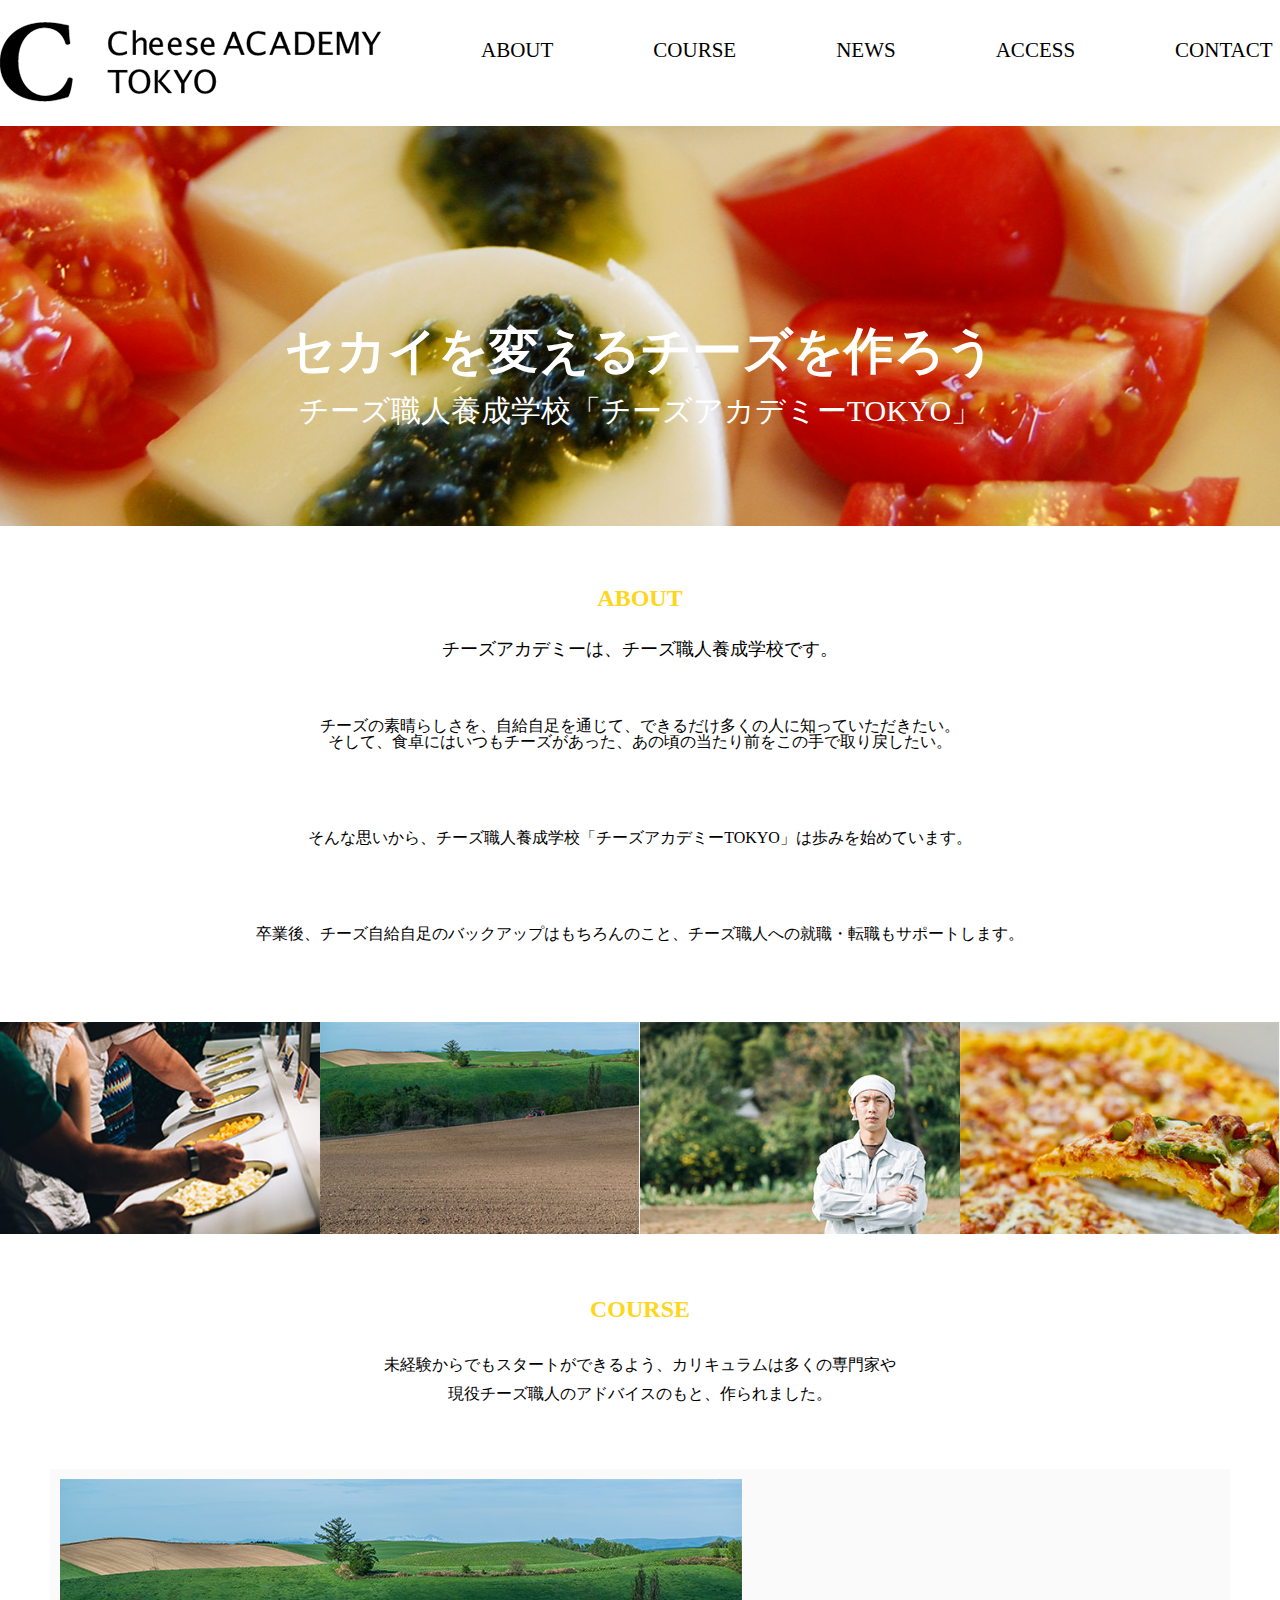
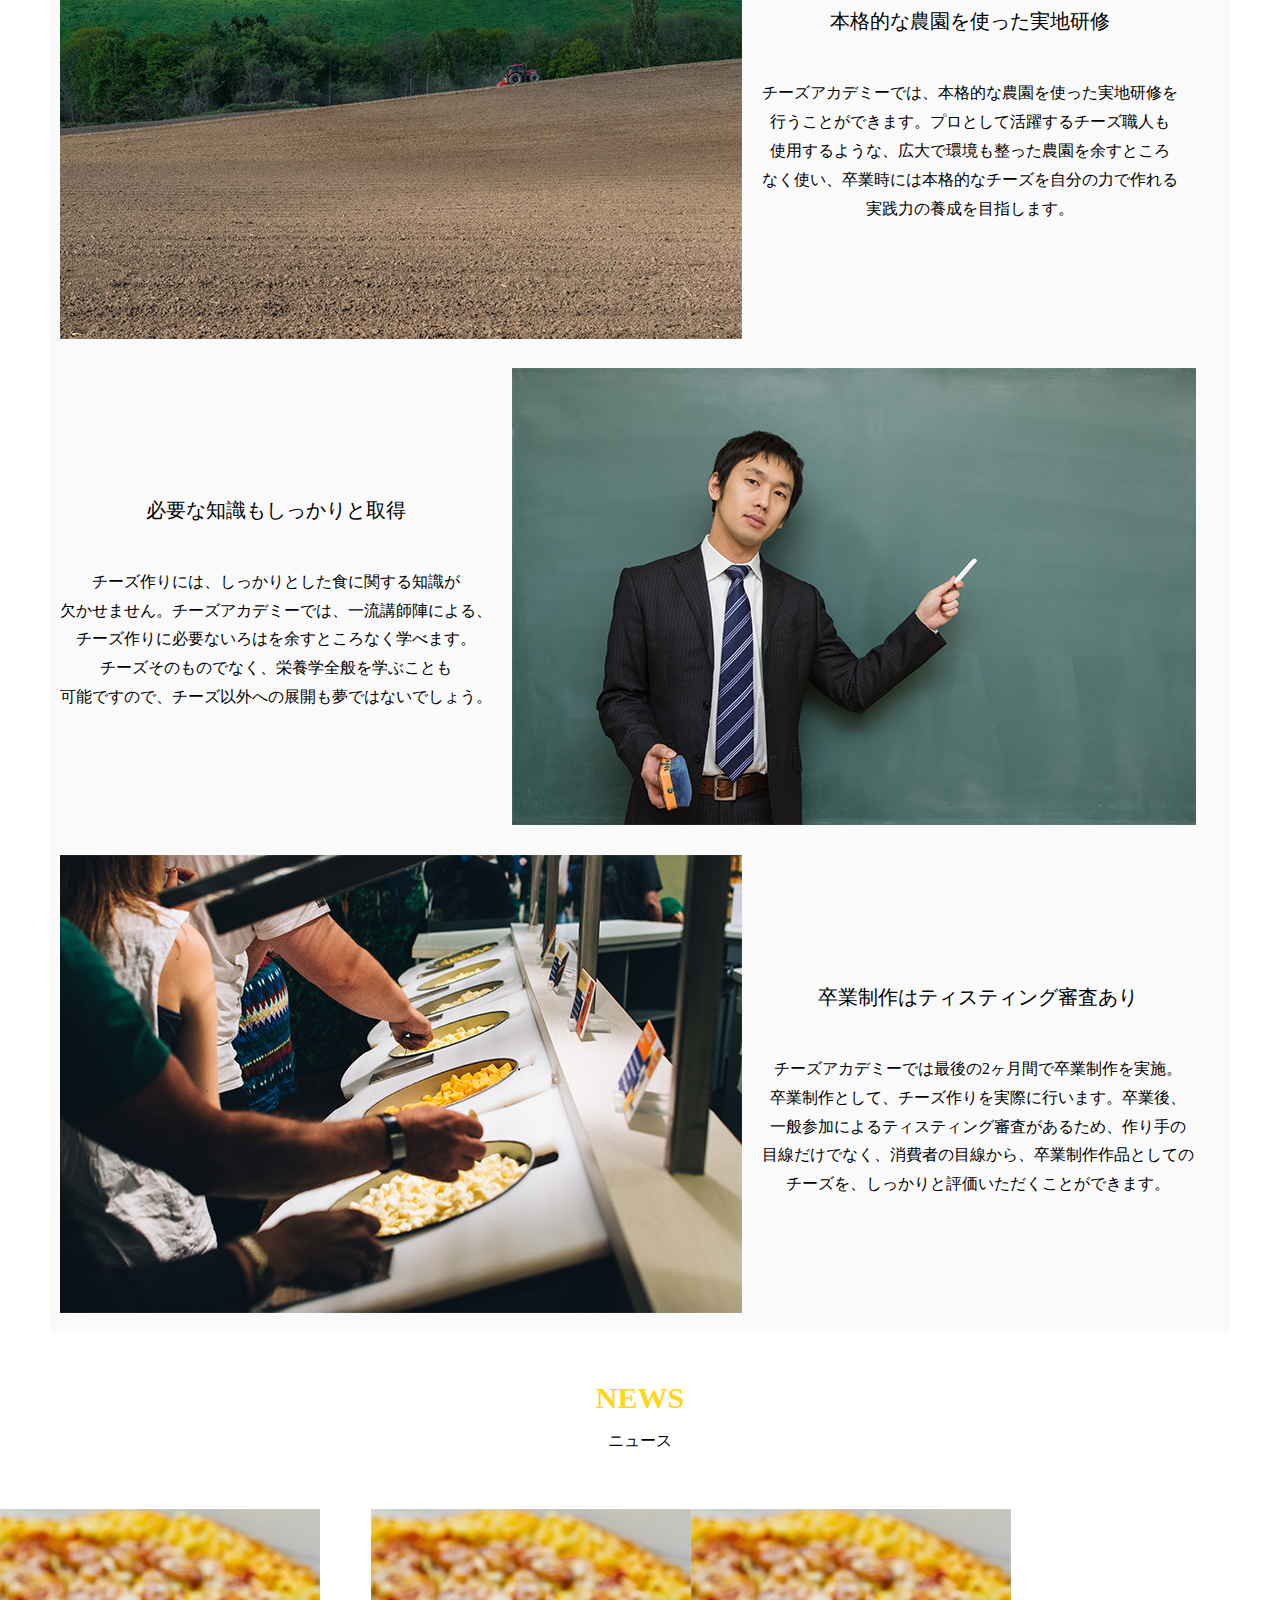
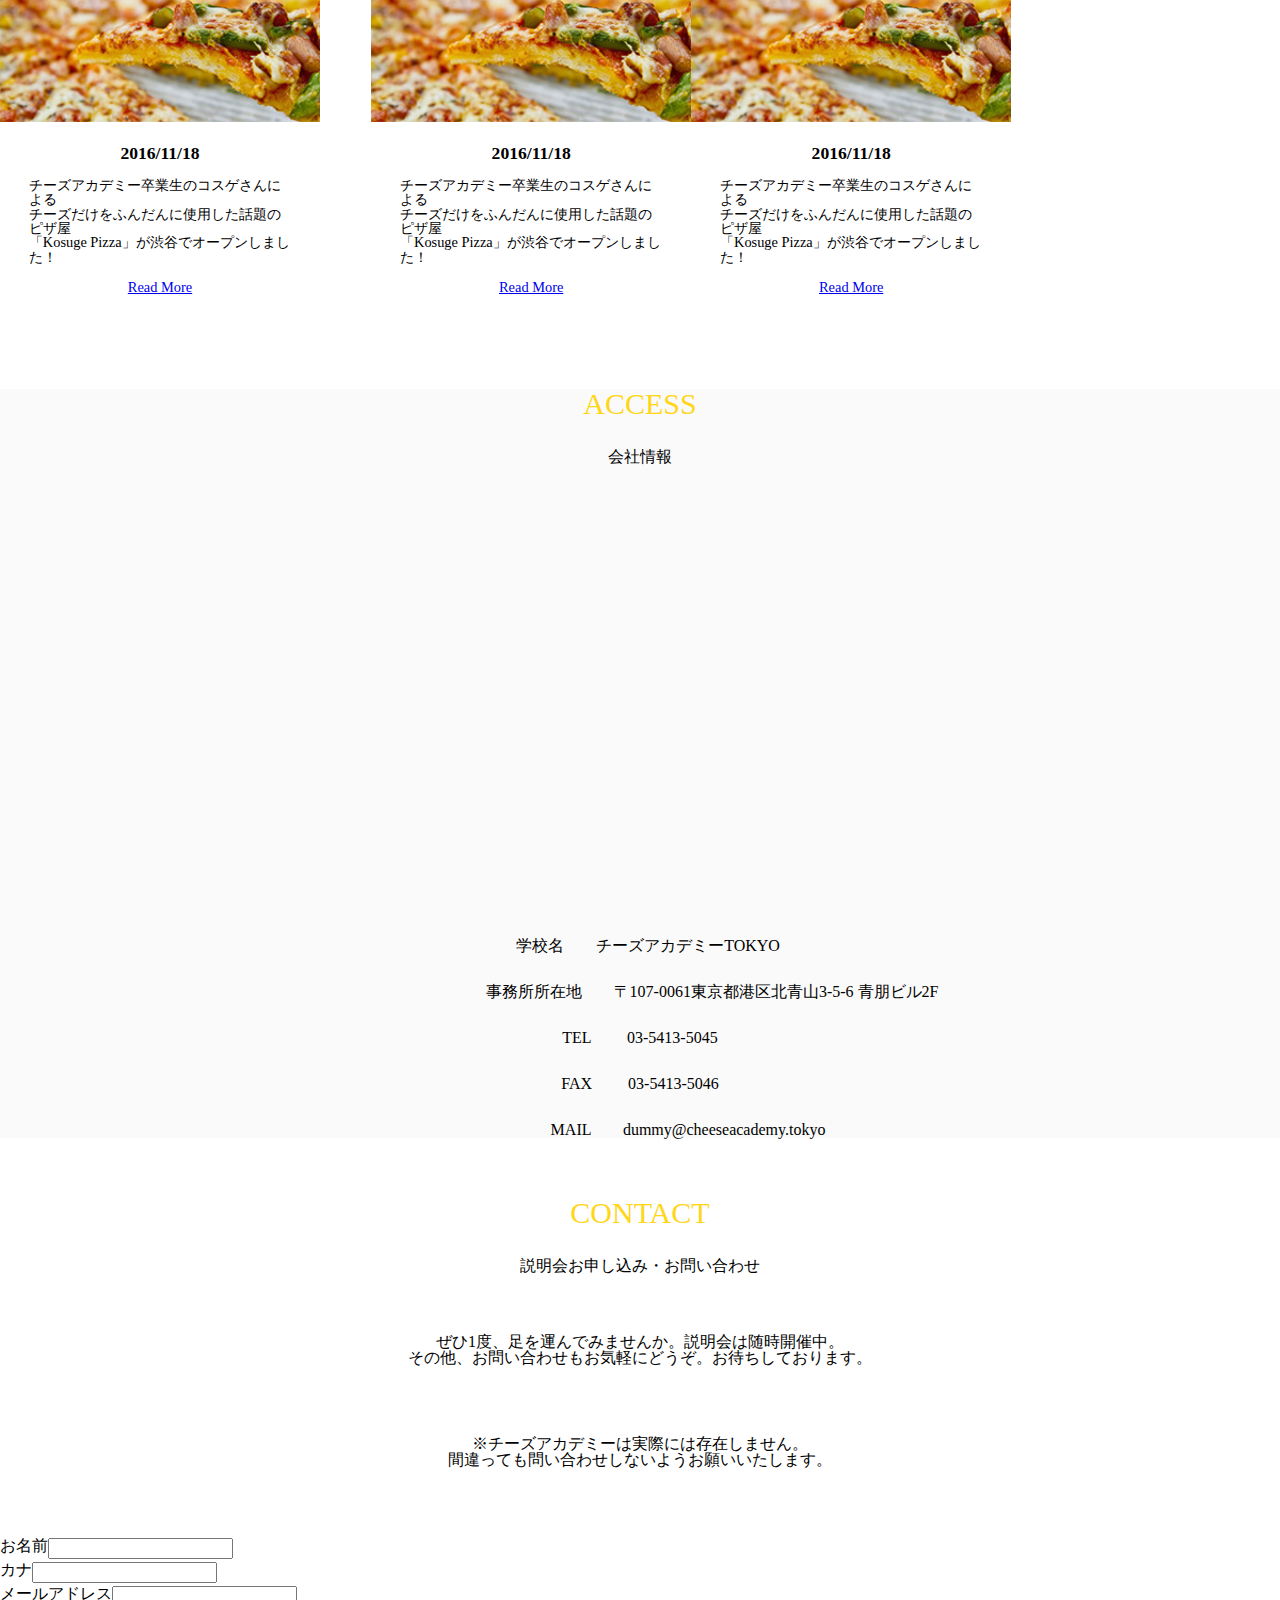
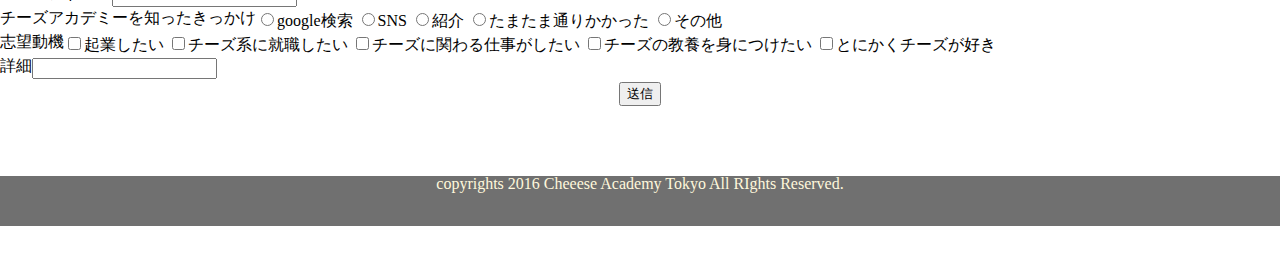
<file: html_sugahara_17/index.html>
<!DOCTYPE html>
<html lang="ja">
<!-- 最初の設定は終わっています　必要な方は触ってください -->

<head>
  <meta charset="UTF-8">
  <meta name="viewport" content="width=device-width, initial-scale=1.0">
  <meta http-equiv="X-UA-Compatible" content="ie=edge">
  <title>チーズアカデミー</title>
  <link rel="stylesheet" href="css/reset.css">
  <link rel="stylesheet" href="css/style.css">
</head>
<!-- 最初の設定は終わっています　必要な方は触ってください -->

<body>
  <!-- この中に記述していく -->
  <!-- ここから下にコードを書く -->

  <!-- ポインターをチーズの絵にしたかった・・・ -->
  <!-- 本当はチーズポインターをネズミが追いかけてくる仕様にしたかった・・・ -->


  <div class="header">
    <h1 class="log"><img src="img/header_logo.png" alt="チーズアカデミーのロゴです"></h1>
    <ul class="header__nav">
      <a href="#about"><li>ABOUT</li></a>
      <a href="#course" ><li>COURSE</li></a>
      <a href="#news" ><li>NEWS</li></a>
      <a href="#access"><li>ACCESS</li></a>
      <a href="#contact"><li>CONTACT</li></a>
    </ul>
  </div>

  <!-- メインビジュアル部分 -->

  <div class="mainvisual">
    <h2 class="mainvisual__titel">セカイを変えるチーズを作ろう</h2>
    <p class="mainvisual__subtitel">チーズ職人養成学校「チーズアカデミーTOKYO」</p>
  </div>

  <!-- ABOUT部分 -->

  <div class="about">
    <h3 class="about__titel" id="about">ABOUT</h3>
    <p class="about__subtitel">チーズアカデミーは、チーズ職人養成学校です。</p>


    <p class="about__text">チーズの素晴らしさを、自給自足を通じて、できるだけ多くの人に知っていただきたい。<br>
    そして、食卓にはいつもチーズがあった、あの頃の当たり前をこの手で取り戻したい。</p>
    <p class="about__text">そんな思いから、チーズ職人養成学校「チーズアカデミーTOKYO」は歩みを始めています。</p>
    <p class="about__text">卒業後、チーズ自給自足のバックアップはもちろんのこと、チーズ職人への就職・転職もサポートします。</p>
  </div>

  <!-- 4つの画像部分 -->

  <div class="imgBox">
    <p><img src="img/about_01.jpg" alt=""></p>
    <p><img src="img/about_02.jpg" alt=""></p>
    <p><img src="img/about_03.jpg" alt=""></p>
    <p><img src="img/about_04.jpg" alt=""></p>

  </div>

  <!-- cours部分 -->

  <div class="course">
    <p class="course__title" id="course">COURSE</p>
    <p class="course__text">未経験からでもスタートができるよう、カリキュラムは多くの専門家や<br>
      現役チーズ職人のアドバイスのもと、作られました。</p>
  
    <div class="course__img1">
      <p class="course__img1_text"><img src="img/course_01.jpg" alt=""></p>
      <div class="course__img1_text">
        <p><p class="course__text_title">本格的な農園を使った実地研修</p></p>
        <p>チーズアカデミーでは、本格的な農園を使った実地研修を</p>
        <p>行うことができます。プロとして活躍するチーズ職人も</p>
        <p>使用するような、広大で環境も整った農園を余すところ</p>
        <p>なく使い、卒業時には本格的なチーズを自分の力で作れる</p>
        <p>実践力の養成を目指します。</p>
      </div>
    </div>

    <div class="course__img2">
      <div class="course__img2_text">
        <p><p class="course__text_title">必要な知識もしっかりと取得</p></p>
        <p>チーズ作りには、しっかりとした食に関する知識が</p>
        <p>欠かせません。チーズアカデミーでは、一流講師陣による、</p>
        <p>チーズ作りに必要ないろはを余すところなく学べます。</p>
        <p>チーズそのものでなく、栄養学全般を学ぶことも</p>
        <p>可能ですので、チーズ以外への展開も夢ではないでしょう。</p>
      </div>
      <p class="course__img2_text"><img src="img/course_02.jpg" alt=""></p>
    </div>
  
    <div class="course__img3">
      <p class="course__img3_text"><img src="img/course_03.jpg" alt=""></p>
      <div class="course__img3_text">
        <p><p class="course__text_title">卒業制作はティスティング審査あり</p></p>
        <p>チーズアカデミーでは最後の2ヶ月間で卒業制作を実施。</p>
        <p>卒業制作として、チーズ作りを実際に行います。卒業後、</p>
        <p>一般参加によるティスティング審査があるため、作り手の</p>
        <p>目線だけでなく、消費者の目線から、卒業制作作品としての</p>
        <p>チーズを、しっかりと評価いただくことができます。</p>
      </div>
    </div>
  </div>

<!-- news部分 -->

  <div class="news">
    <p class="news__title" id="news">NEWS</p>
    <p class="news__subtitle">ニュース</p>
  </div>
  <ul>
    <li>
      <a href="http://hoiku.sakura.ne.jp/saiyo_kibo/"><img src="img/news_img.jpg" alt=""></a>
      <h4>2016/11/18</h4>
      <p>チーズアカデミー卒業生のコスゲさんによる<br>
      チーズだけをふんだんに使用した話題のピザ屋<br>
      「Kosuge Pizza」が渋谷でオープンしました！</p>
      <p class="button"><a href="http://hoiku.sakura.ne.jp/saiyo_kibo/">Read More</a></p>
    </li>
    <li>
      <a href="http://hoiku.sakura.ne.jp/saiyo_kibo/"><img src="img/news_img.jpg" alt=""></a>
      <h4>2016/11/18</h4>
      <p>チーズアカデミー卒業生のコスゲさんによる<br>
        チーズだけをふんだんに使用した話題のピザ屋<br>
        「Kosuge Pizza」が渋谷でオープンしました！</p>
      <p class="button"><a href="http://hoiku.sakura.ne.jp/saiyo_kibo/">Read More</a></p>
    </li>
    <li>
      <a href="http://hoiku.sakura.ne.jp/saiyo_kibo/"><img src="img/news_img.jpg" alt=""></a>
      <h4>2016/11/18</h4>
      <p>チーズアカデミー卒業生のコスゲさんによる<br>
         チーズだけをふんだんに使用した話題のピザ屋<br>
         「Kosuge Pizza」が渋谷でオープンしました！</p>
      <p class="button"><a href="http://hoiku.sakura.ne.jp/saiyo_kibo/">Read More</a></p>
    </li>
    </ul>

    <!-- access部分 -->

    <div class="access">
      <p class="access__title" id="access">ACCESS</p>
      <p class="access__info">会社情報</p>
      <p class="access__map"><iframe src="https://www.google.com/maps/embed?pb=!1m18!1m12!1m3!1d3241.396267863358!2d139.71190211520022!3d35.66724353834663!2m3!1f0!2f0!3f0!3m2!1i1024!2i768!4f13.1!3m3!1m2!1s0x60188c9fa9e2e881%3A0x35396adb5ba7ce03!2sG&#39;s%20ACADEMY%20TOKYO!5e0!3m2!1sja!2sjp!4v1586540775590!5m2!1sja!2sjp" width="1000" height="350" frameborder="0" style="border:0; margin-right: calc(50% - 50vw); margin-left: calc(50% - 50vw); max-width: none; width: 100vw"></iframe></p>
      <p class="access__info">　学校名　　チーズアカデミーTOKYO</p>
      <p class="access__info">　　　　　　　　　事務所所在地　　〒107-0061東京都港区北青山3-5-6 青朋ビル2F</p>
      <p class="access__info">TEL 　　03-5413-5045　　</p>
      <p class="access__info">FAX 　　03-5413-5046　　</p>
      <p class="access__info">　　　　　　MAIL　　dummy@cheeseacademy.tokyo</p>
    </div>

<!-- contact部分 -->

<div class="contact">
  <p class="contact__title" id contact>CONTACT</p>
  <p class="contact__subtitle">説明会お申し込み・お問い合わせ</p>
  <p class="contact__text">ぜひ1度、足を運んでみませんか。説明会は随時開催中。<br>
    その他、お問い合わせもお気軽にどうぞ。お待ちしております。
  </p>
  <p class="contact__text">※チーズアカデミーは実際には存在しません。<br>
    間違っても問い合わせしないようお願いいたします。
    </p>
</div>

<!-- フォーム部分 -->

<form action="#" method="post">
  <div class="formBox">
    <dl>
      <dt>お名前</dt>
      <dd><input type="text" name="name"></dd>
    </dl>
    <dl>
      <dt>カナ</dt>
      <dd><input type="text" name="kana"></dd>
    </dl>
    <dl>
      <dt>メールアドレス</dt>
      <dd><input type="email" name="email"></dd>
    </dl>
    <dl>
      <dt>チーズアカデミーを知ったきっかけ</dt>
      <dd>
        <input type="radio" name="kind" id="">google検索
        <input type="radio" name="kind" id="">SNS
        <input type="radio" name="" id="">紹介
        <input type="radio" name="kind" id="">たまたま通りかかった
        <input type="radio" name="kind" id="">その他
      </dd>
    </dl>
    <dl>
      <dt>志望動機</dt>
      <dd>
        <span><input type="checkbox" name="" id="">起業したい</span>
        <span><input type="checkbox" name="" id="">チーズ系に就職したい</span>
        <span><input type="checkbox" name="" id="">チーズに関わる仕事がしたい</span>
        <span><input type="checkbox" name="" id="">チーズの教養を身につけたい</span>
        <span><input type="checkbox" name="" id="">とにかくチーズが好き</span>
    </dd>
    </dl>
    <dl>
      <dt>詳細</dt>
      <dd>
        <dd><input type="text" name="detaile"></dd>
      </dd>
    </dl>
    <input type="submit" value="送信">
  </div>
</form>

<div class="footer">
  <footer width="1000" height="350" frameborder="0" style="border:0; margin-right: calc(50% - 50vw); margin-left: calc(50% - 50vw); max-width: none; width: 100vw">copyrights 2016 Cheeese Academy Tokyo All RIghts Reserved.
  </footer>
</div>


  <!-- ここから上にコードを書く -->
  <!-- この中に記述していく -->
  <script src="https://code.jquery.com/jquery-3.2.1.min.js"></script>
  <script src="js/main.js"></script>
</body>

</html>
</file>
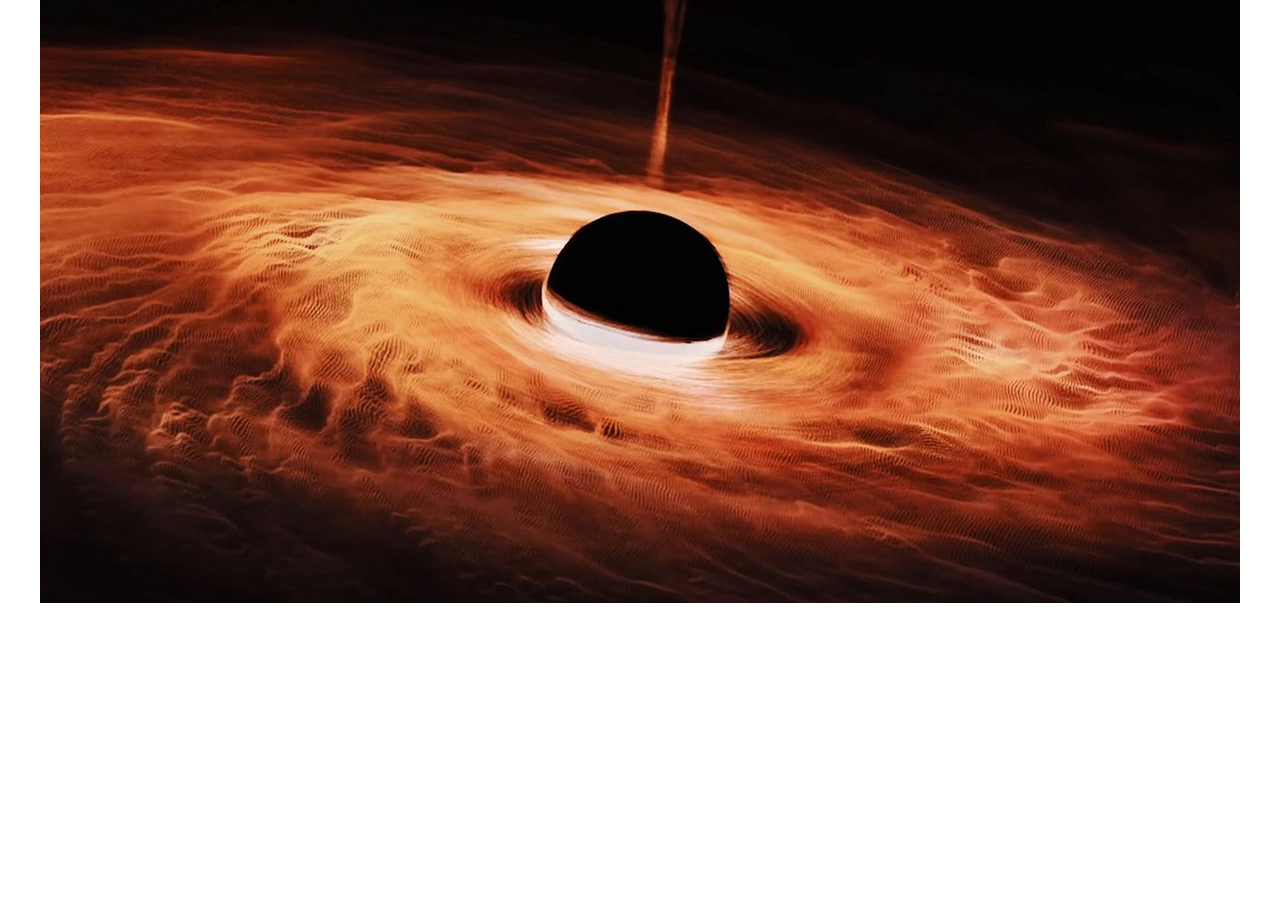
<file: php_kadai_sugahara_17/index.html>
<!DOCTYPE html>
<html lang="en">
  <head>
    <meta charset="UTF-8" />
    <meta name="viewport" content="width=device-width, initial-scale=1.0" />
    <meta http-equiv="X-UA-Compatible" content="ie=edge" />
    <title>php課題</title>
    <!-- デフォルトのスタイルを消去するreset.css -->
    <link rel="stylesheet" href="css/reset.css" />
    <link rel="stylesheet" href="css/style.css" />
  </head>

  <body>
    <!-- この↓に記述 -->

    <div class="maeoki">
      <marquee behavior="scroll" direction="up" loop="1" height="600">
        <p class="text">古代都市が敵の手によって復活してしまった。</p>
        <p class="text">このままでは世界から笑顔が消えてしまう・・・</p>
        <p class="text">こうなったら、古くから伝わるあの呪文で</p>
        <p class="text">全てを終わらせるしかないのか・・・</p>
        <p class="text">全てを背負う覚悟の 震える彼女の手に</p>
        <p class="text">僕は自分の手を重ねた。</p>
        <p class="text">吸い込んだ息に 世界平和の願いを込めて 僕らは・・・</p>
      </marquee>
    </div>

    <form class="button" method="POST" action="php/php.php">
      <input type="hidden" name="answer" value="jumon" />
      <input
        type="submit"
        value="呪文を唱える"
        id="button"
        class="button__jumon"
      />
    </form>

    <!-- この↑に記述 -->
  </body>
</html>
</file>
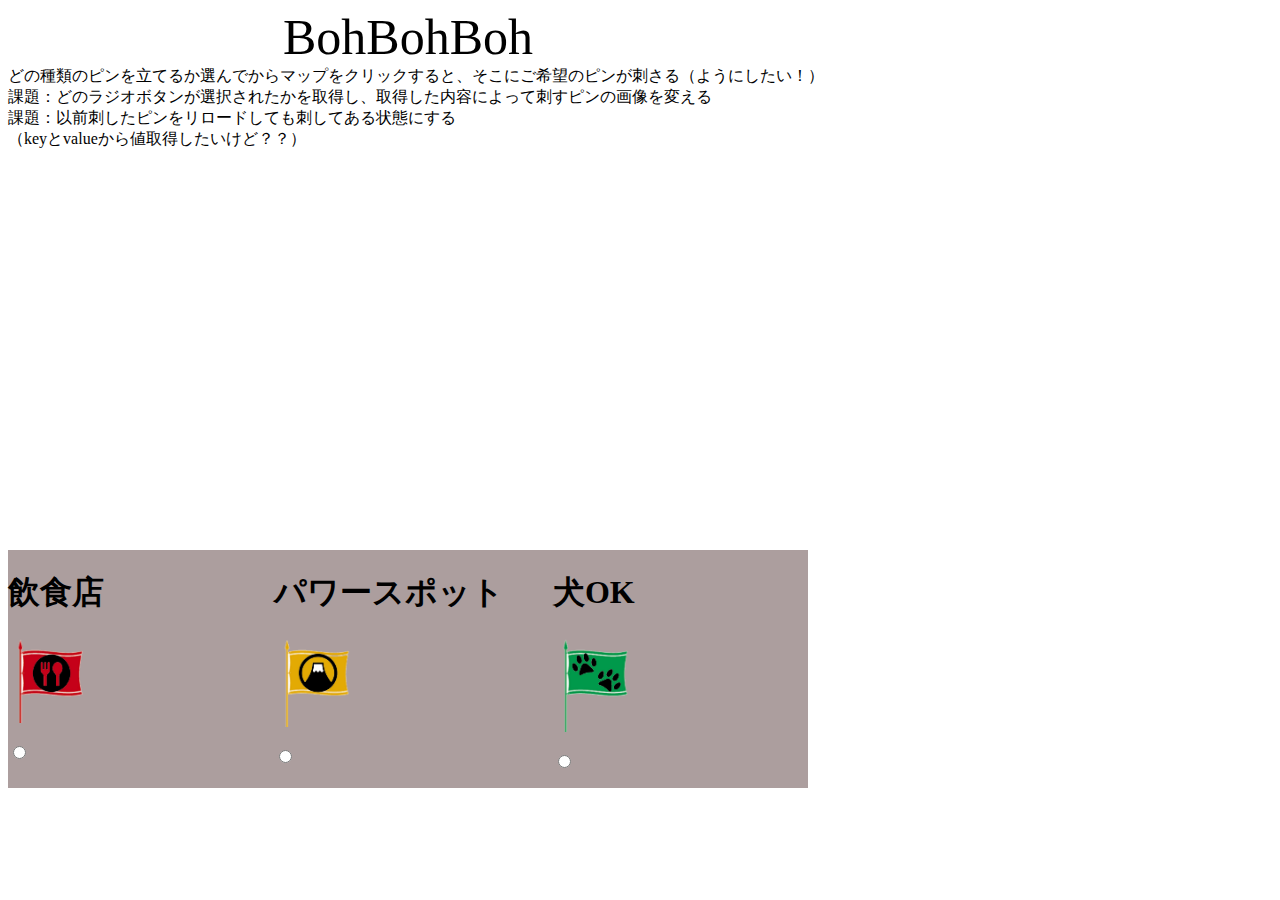
<file: 03_sugahara_17/03_sugahara_17.html>
<!DOCTYPE html>
<html lang="en">
  <head>
    <meta charset="UTF-8" />
    <meta name="viewport" content="width=device-width, initial-scale=1.0" />
    <link rel="stylesheet" href="css.css" />
    <title>BohBohBoh</title>
  </head>
  <body>
    <div id="title">BohBohBoh</div>
    <div id="detail">どの種類のピンを立てるか選んでからマップをクリックすると、そこにご希望のピンが刺さる（ようにしたい！）<br>
    課題：どのラジオボタンが選択されたかを取得し、取得した内容によって刺すピンの画像を変える<br>
  課題：以前刺したピンをリロードしても刺してある状態にする<br>
  （keyとvalueから値取得したいけど？？）<br>
</div>
    <div id="map"></div>
    <form id="pin">
      <div id="inshoku">
        <p><h1 class="name">飲食店</h1></p>
        <p><img class="flag" src="img/inshoku.png" alt=""></p>
        <p><input type="radio" name="choosename" id="choose" value="choose_inshoku"></p>
      </div>
      <div id="powerspot">
        <p><h1 class="name">パワースポット</h1></p>
        <p><img class="flag" src="img/powerspot.png" alt=""></p>
        <p><input type="radio" name="choosename" id="choose" value="choose_powerspot"></p>
      </div>
      <div id="dog">
        <p><h1 class="name">犬OK</h1></p>
        <p><img class="flag" src="img/dog.png" alt=""></p>
        <p><input type="radio" name="choosename" id="choose" value="choose_dog"></p>
      </div>
    </form>

    <div class="footer">
      <footer></footer>
    </div>

    <script
      src="https://www.bing.com/api/maps/mapcontrol?callback=GetMap&key=[AkjF30aqbV5cEjEAxuMd7ockeor3Bh5lrCsZb7OVpZZL_oNabnqkz4iEn7KzzLez]"
      async
      defer
    ></script>
    <script src="js.js"></script>
  </body>
</html>
</file>
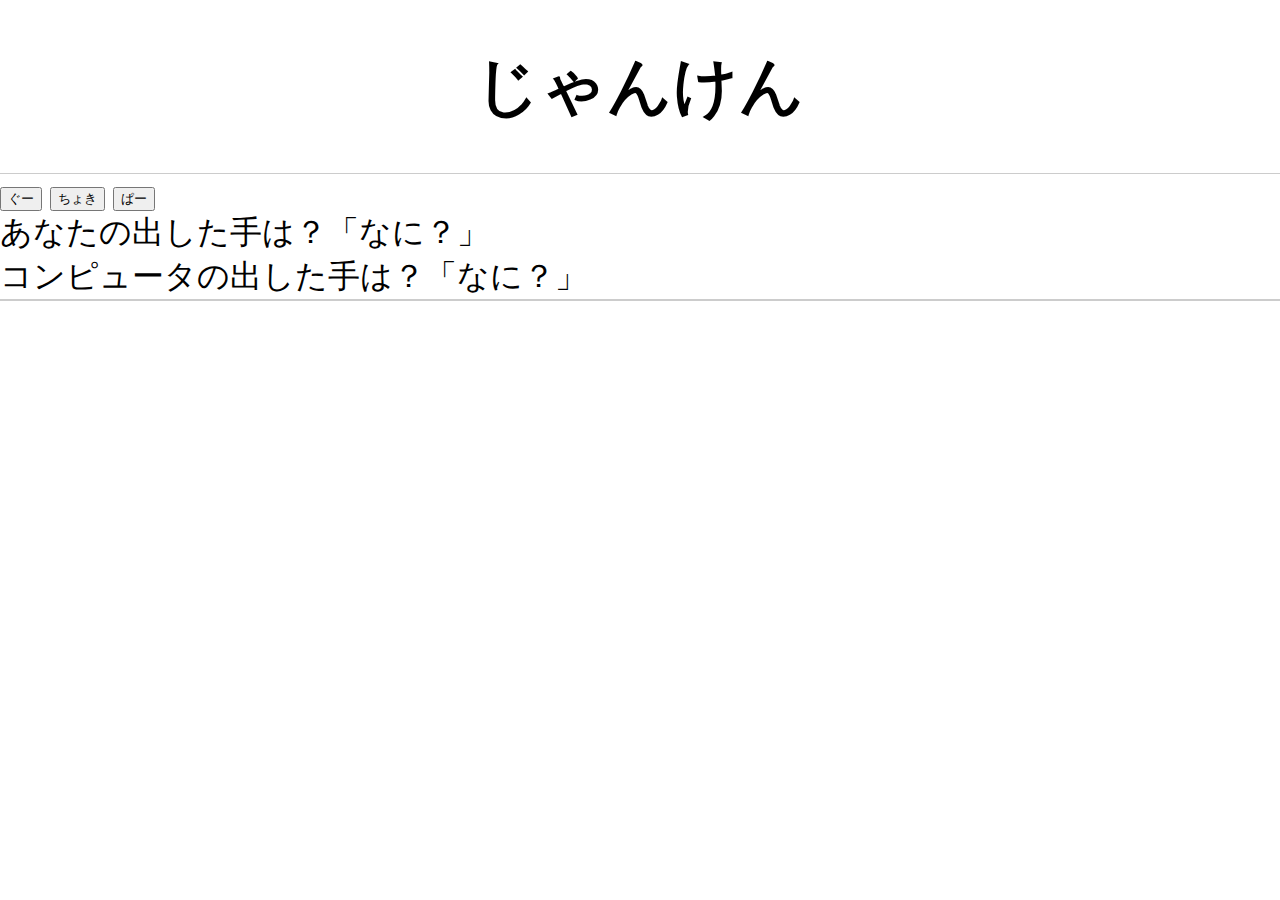
<file: js01_sugahara_17/janken_tpl.html>
<!DOCTYPE html>
<html>
  <head>
    <meta charset="utf-8" />
    <meta name="viewport" content="width=device-width" />
    <script src="js/jquery-2.1.3.min.js"></script>
    <link rel="stylesheet" href="css/sample.css" />
    <title>じゃんけん</title>
  </head>

  <body>
    <header>
      <h1>じゃんけん</h1>
    </header>

    <main>
      <div id="button">
        <input type="button" id="gu" value="ぐー" onclick="getId(this);" />
        <input type="button" id="cho" value="ちょき" onclick="getId(this);" />
        <input type="button" id="pa" value="ぱー" onclick="getId(this);" />

        <div>あなたの出した手は？「<span id="your_hands">なに？</span>」</div>
        <div>
          コンピュータの出した手は？「<span id="pc_hands">なに？</span>」
        </div>
        <div id="judgment">勝ち</div>
      </div>
    </main>

    <footer></footer>

    <script>
      // yourHands
      function getId(ele) {
        const id_value = ele.id; // eleのプロパティとしてidを取得
        console.log(id_value);
        let yourhands = "";
        if (id_value == "gu") {
          yourhands = "ぐー";
        } else if (id_value == "cho") {
          yourhands = "ちょき";
        } else if (id_value == "pa") {
          yourhands = "ぱー";
        }
        $("#your_hands").html(yourhands);
      }

      // pcHands
      button.onclick = function () {
        // 1.乱数
        const random = Math.floor(Math.random() * 3 + 1);
        // 2.if文
        let view = "";
        if (random == 1) {
          view = "グー";
        } else if (random == 2) {
          view = "チョキ";
        } else if (random == 3) {
          view = "パー";
        }
        // 3.表示
        $("#pc_hands").html(view);
      };

      // judgment
      let judge = "";
      if (button.pc_hands == "グー" && button.your_hands == "ぐー") {
        judge = "あいこ";
      } else if (button.pc_hands == "チョキ" && button.your_hands == "ちょき") {
        judge = "あいこ";
      } else if (button.pc_hands == "パー" && button.your_hands == "ぱー") {
        judge = "あいこ";
      } else if (button.pc_hands == "グー" && button.your_hands == "ぱー") {
        judge = "勝ち";
      } else if (button.pc_hands == "チョキ" && button.your_hands == "ぐー") {
        judge = "勝ち";
      } else if (button.pc_hands == "パー" && button.your_hands == "ちょき") {
        judge = "勝ち";
      } else if (button.pc_hands == "グー" && button.your_hands == "ちょき") {
        judge = "負け";
      } else if (button.pc_hands == "チョキ" && button.your_hands == "ぱー") {
        judge = "負け";
      } else if (button.pc_hands == "パー" && button.your_hands == "ぐー") {
        judge = "負け";
      }

      // 3.表示
      $("#judgment").html(judge);
    </script>
  </body>
</html>
</file>
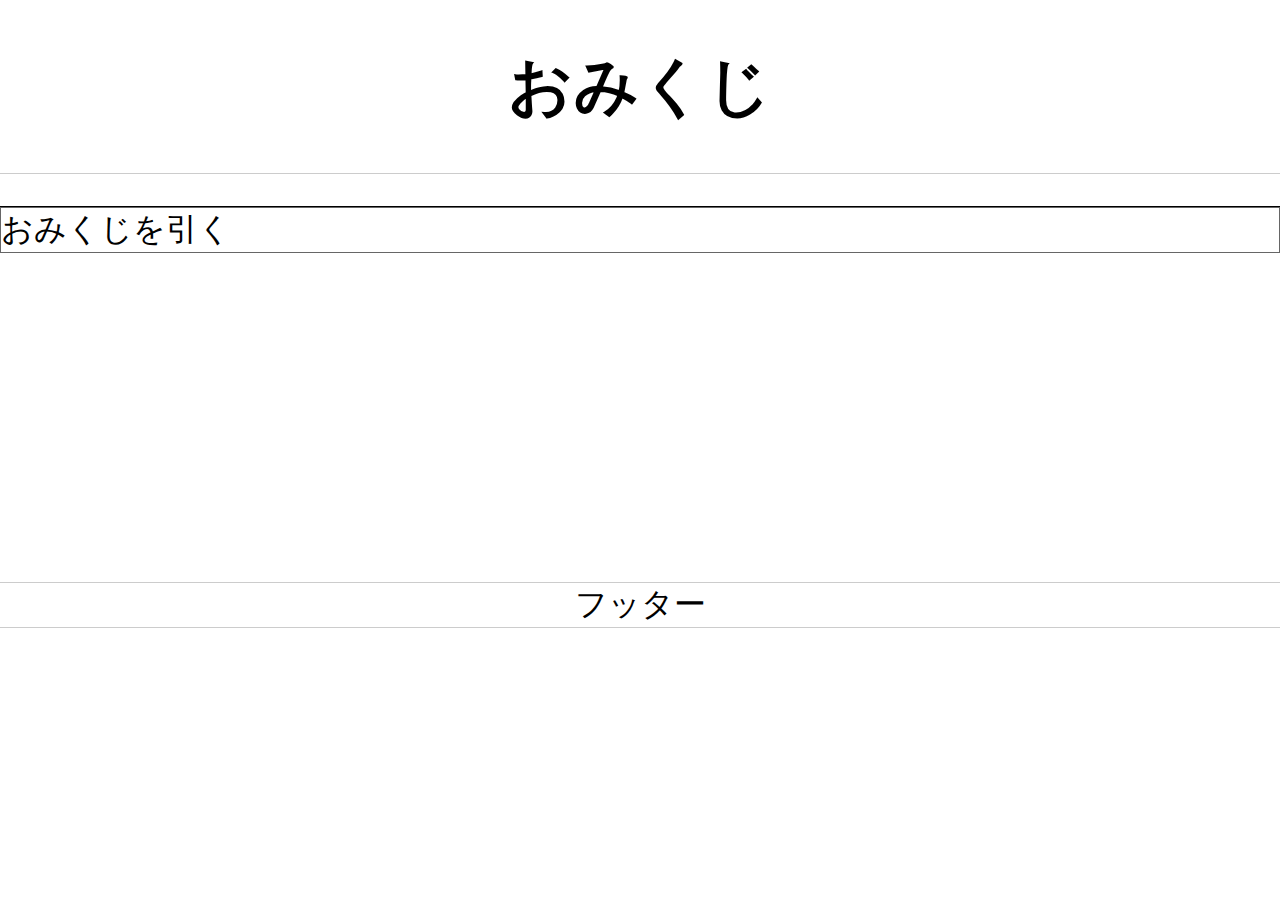
<file: js01_sugahara_17/omikuji_tpl.html>
<!DOCTYPE html>
<html>
<head>
<meta charset="utf-8">
<meta name="viewport" content="width=device-width">
<script src="js/jquery-2.1.3.min.js"></script>
<link rel="stylesheet" href="css/sample.css">
<title>おみくじ</title>
</head>
<body>

<header>
    <h1>おみくじ</h1>
</header>

<main>
    <ul>
        <li id="hoshi">おみくじを引く</li>
    </ul>
    <p id="echo"></p>
</main>

<footer>フッター</footer>
<script>






</script>
</body>
</html>
</file>
<file: html_sugahara_17/css/style.css>
/* ここから下に記載していく */
/* header */



.header a{
    text-decoration: none;
    color: black;
}

 .header{
     display: flex;
     justify-content: space-around;
     align-items: center;
     cursor: url("../img/cheese.png"),auto;
 }

 ul.header__nav{
     display: flex;
     font-size: 21px;
 }

 .header__nav li{
     margin-left: 100px;
     margin-top: 40px;
 }

 /* mainvisual */

 .mainvisual{
     height: 400px;
     background: url("../img/mainbg.png");
     background-position: center;
     background-repeat: no-repeat;
 }

 .mainvisual__titel{
     font-size: 50px;
     color: white;
     font-weight: bold;
     text-align: center;
     padding-top: 200px;
 }

 .mainvisual__subtitel{
    font-size: 30px;
    color: white;
    font-weight: 350;
    text-align: center;
    padding-top: 20px;
 }

/* about */

.about{
    text-align: center;
}

.about__titel{
    font-size: 24px;
    font-weight: bold;
    color: #ffd61a;
    margin-bottom: 30px;
    margin-top: 60px;
}

.about__subtitel{
    margin-bottom: 60px;
    font-size: 18px;
}

.about__text{
    font-size: 16px;
    line-break: 40px;
    margin-bottom: 80px;
}

/* imgBox */

.imgBox{
    display: flex;
    margin-bottom: 50px;
}

.imgBox p{
    width: 25%;
}

.imgBox p img{
    width: 100%;
}

/* course */

.course{
    margin: 50px;
    margin-bottom: 50px;
}

.course__title{
    font-size: 24px;
    text-align: center;
    font-weight: bold;
    margin-top: 60px;
    margin-bottom: 30px;
    color: #ffd61a;
}

.course__text{
    font-size: 16px;
    text-align: center;
    margin-bottom: 60px;
    line-height: 1.8;
}

.course__text_title{
    font-size: 20px;
    margin-bottom: 40px;
}

.course__img1{
    background-color: #fafafa;
    display: flex;
    align-items: center;
}

.course__img1_text{
    padding: 10px;
    text-align: center;
    line-height: 1.8;
}

.course__img1_text:nth-child(1){
    background-color: #fafafa;
}

.course__img1_text:nth-child(2){
    background-color: #fafafa;
}

.course__img2{
    background-color: #fafafa;
    display: flex;
    align-items: center;
}

.course__img2_text{
    padding: 10px;
    text-align: center;
    line-height: 1.8;
}

.course__img2_text:nth-child(1){
    background-color: #fafafa;
}

.course__img2_text:nth-child(2){
    background-color: #fafafa;
}

.course__img3{
    background-color: #fafafa;
    display: flex;
    align-items: center;
}

.course__img3_text{
    padding: 10px;
    text-align: center;
    line-height: 1.8;
}

.course__img3_text:nth-child(1){
    background-color: #fafafa;
}

.course__img3_text:nth-child(2){
    background-color: #fafafa;
}

/* news */

.news__title{
    font-size: 30px;
    font-weight: bold;
    color: #ffd61a;
    margin-bottom: 20px;
    text-align: center;
}

.news__subtitle{
    margin-bottom: 60px;
    text-align: center;
}

ul {
    width:100%;
    margin:0;
    padding:0;
    display:-webkit-box;
    display:-moz-box;
    display:-ms-box;
    display:-webkit-flexbox;
    display:-moz-flexbox;
    display:-ms-flexbox;
    display:-webkit-flex;
    display:-moz-flex;
    display:-ms-flex;
    display:flex;
    -webkit-box-lines:multiple;
    -moz-box-lines:multiple;
    -webkit-flex-wrap:wrap;
    -moz-flex-wrap:wrap;
    -ms-flex-wrap:wrap;
    flex-wrap:wrap;
}
ul li {
    width: 25%;
    list-style: none;
    padding-bottom: 65px;
    margin-bottom: 0;
    position: relative;
}
ul li:first-child{
    margin-right:4%;
}
ul li img {
    width:100%;
    margin:0;
    padding:0;
}
ul li h4 {
    font-weight:bold;
    font-size:110%;
    text-align:center;
    margin-bottom:15px;
    margin-top:20px;
}
ul li p {
    padding:0 9%;
    font-size:90%;
}
ul li p.button {
    text-align:center;
    padding:0;
    display: block;
    position: absolute;
    bottom: 20px;
    width:100%;
}
ul li p.button a {
    text-align: center;
    padding: 0;
    display: block;
    position: absolute;
    bottom: 15px;
    width: 100%;
}

/* access */

.access{
    text-align: center;
    background-color: #fafafa;
}

.access__title{
    font-size: 30px;
    color: #ffd61a;
    margin-top: 60px;
    margin-bottom: 30px;
}

.access__info{
    text-align: center;
    margin-bottom: 30px;
}

.access__map{
    margin-top: 60px;
    margin-bottom: 60px;
}

/* contact */

.contact{
    text-align: center;
}

.contact__title{
    font-size: 30px;
    color: #ffd61a;
    margin-top: 60px;
    margin-bottom: 30px;
}

.contact__subtitle{
    font-style: 18px;
    margin-bottom: 60px;
}

.contact__text{
    font-style: 16px;
    line-break: 30px;
    margin-bottom: 70px;
}

/* formBox */

.formBox{
    font-size: 16px;
    text-align: center;
}

.formBox dl{
    display: flex;
    height: 24px;

}

.formBox dt{
    text-align: left;
}

.formBox input{
    margin-bottom: 40px;
}

.footer{
    background-color: #707070;
    color: cornsilk;
    text-align: center;
    margin-top: 30px;
    margin-bottom: 30px;
    height: 50px;
    border-style: 0;
}
</file>
<file: php_kadai_sugahara_17/css/style.css>
.maeoki {
  background: url("../img/00.jpg");
  background-position: center center;
  background-repeat: no-repeat;
}

.text {
  padding-top: 100px;
  font-family: monospace;
  font-size: 30px;
  text-align: center;
  color: rgba(255, 255, 255, 0.795);
  text-shadow: 1px 2px 3px black;
}

form {
  text-align: center;
  opacity: 0;
  animation-name: jumon;
  animation-duration: 5s;
  animation-delay: 20s;
  animation-iteration-count: 1;
  animation-fill-mode: forwards;
}
@keyframes jumon {
  0% {
    opacity: 0;
  }
  100% {
    opacity: 1;
  }
}

/* .button__jumon { */
form {
  background-image: url("../img/01.jpeg");
  font-family: monospace;
  width: 300px;
  height: 100px;
  color: azure;
  text-shadow: 0 0 10px white, 0 0 15px white;
  font-size: 30px;
  letter-spacing: 3px;
  border-radius: 45px;
  box-shadow: 10px 7px aqua;
  margin: auto;
}

input[type="submit" i] {
  background-image: url("../img/01.jpeg");
  font-family: monospace;
  width: 300px;
  height: 100px;
  color: azure;
  text-shadow: 0 0 10px white, 0 0 15px white;
  font-size: 30px;
  letter-spacing: 3px;
  border-radius: 45px;
  box-shadow: 10px 7px aqua;
  margin: auto;
}

/* .button__jumon :hover button { */
form :hover {
  color: white;
  letter-spacing: 10px;
  transition: 2s;
  top: 10px;
}

/* .button__jumon :active button { */
form :active {
  color: bisque;
  transition-duration: 0.1s;
}
</file>
<file: 03_sugahara_17/css.css>
#title {
  width: 800px;
  text-align: center;
  font-size: 50px;
  font-weight: 100;
}

#map {
  width: 800px;
  height: 400px;
}

#pin {
  display: flex;
  width: 800px;
  background-color: rgba(138, 117, 117, 0.705);
}

#pin p {
  width: 33%;
}

#pin p h1 {
  width: 100%;
}

#pin p img {
  width: 100%;
  height: auto;
}
</file>
<file: js01_sugahara_17/css/sample.css>
body{
    margin:0;
    padding:0;
    text-align:left;
    font-size: 32px;
}
header{
    background-color: #fff;
    border-bottom: 1px solid #ccc;
    text-align: center;
}
main{
    border-bottom:1px solid #ccc;
}
footer{
    background-color: #fff;
    border-bottom:1px solid #ccc;
    text-align: center;
}
p{
    font-size:200%;
    text-align: center;
    border-bottom:1px solid #fff;
    height:200px;
}
ul{
    padding: 0;
    border-top: 1px solid #000000;
    display:table;  /* 定義 */
    table-layout: fixed;
    width:100%;
}
li{
    list-style-type:none;
    border: 1px solid #666;
    background-color: #FFF;
    display:table-cell;  /* 定義 */
    cursor: pointer;
}
li:hover{
    background: #0066CC;
    color:#fff;
}
</file>
